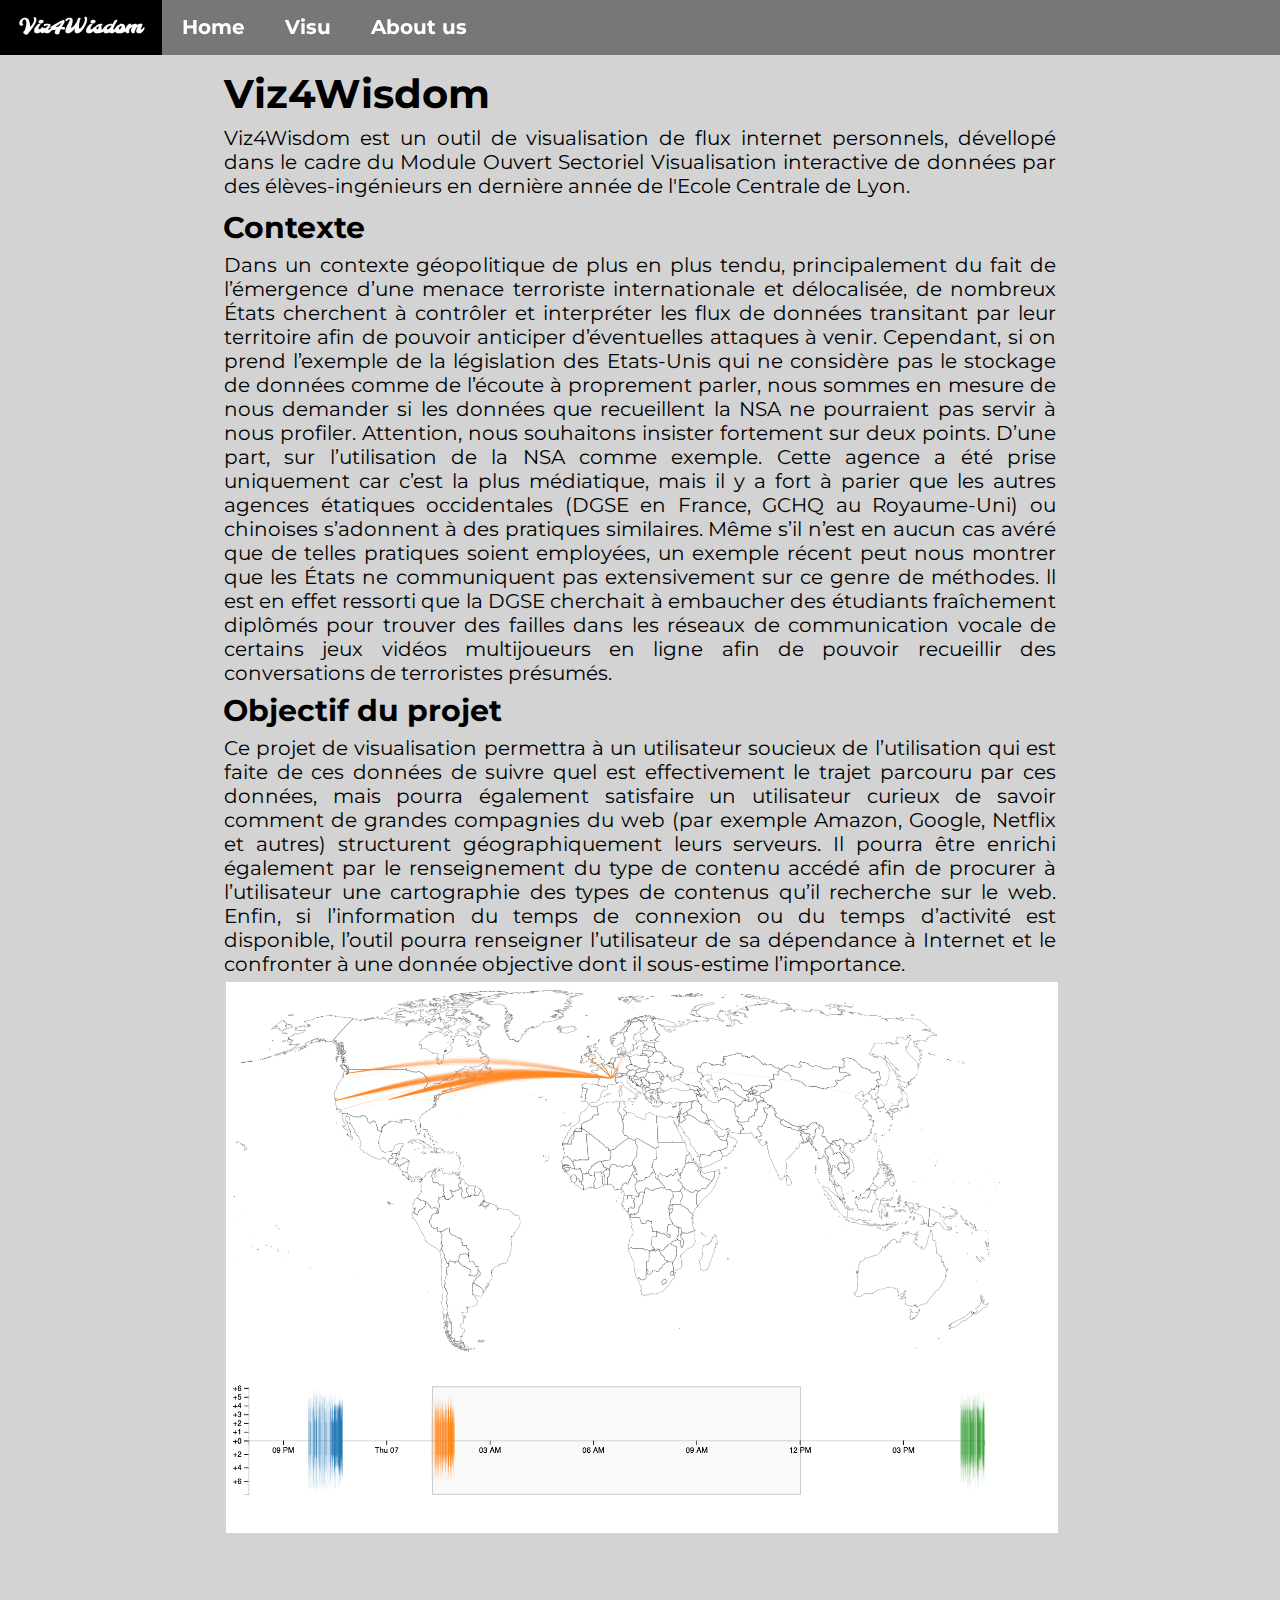
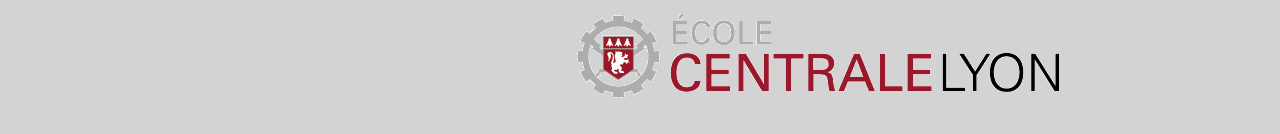
<file: integration/index.html>
<!DOCTYPE html>
<html lang="en">
	<head>
		<meta charset="utf-8">
		<title>homepage</title>
		<link rel="stylesheet" type="text/css" href="style.css">
		<link href="https://fonts.googleapis.com/css?family=Montserrat" rel="stylesheet">
		<link href="https://fonts.googleapis.com/css?family=Molle:400i" rel="stylesheet">
	</head>
	<body>
		
		<nav id="menu">
			<ul>
				<div id="divlogo">
				<a id="logo" href="#">Viz4Wisdom</a>
				</div>
				<li>
					<div>
					<a href="#">Home</a>
					</div>
				</li>
				<li>
					<a href=viz.html>Visu</a>
				</li>
				<li>
					<div>
					<a href="about.html">About us</a>
					</div>
				</li>
			</ul>
		</nav>
		<header></header>
		<main>
			<div id="presentation_projet">
				<h1>Viz4Wisdom</h1>
				<article>
					<p>Viz4Wisdom est un outil de visualisation de flux internet personnels, dévellopé dans le cadre du Module Ouvert Sectoriel Visualisation interactive de données par des élèves-ingénieurs en dernière année de l'Ecole Centrale de Lyon.<p>
				</article>
				<h2>Contexte</h2>
				<article>
					<p>Dans un contexte géopolitique de plus en plus tendu, principalement du fait de l’émergence d’une menace terroriste internationale et délocalisée, de nombreux États cherchent à contrôler et interpréter les flux de données transitant par leur territoire afin de pouvoir anticiper d’éventuelles attaques à venir. Cependant, si on prend l’exemple de la législation des Etats-Unis qui ne considère pas le stockage de données comme de l’écoute à proprement parler, nous sommes en mesure de nous demander si les données que recueillent la NSA ne pourraient pas servir à nous profiler. Attention, nous souhaitons insister fortement sur deux points. D’une part, sur l’utilisation de la NSA comme exemple. Cette agence a été prise uniquement car c’est la plus médiatique, mais il y a fort à parier que les autres agences étatiques occidentales (DGSE en France, GCHQ au Royaume-Uni) ou chinoises s’adonnent à des pratiques similaires. Même s’il n’est en aucun cas avéré que de telles pratiques soient employées, un exemple récent peut nous montrer que les États ne communiquent pas extensivement sur ce genre de méthodes. ll est en effet ressorti que la DGSE cherchait à embaucher des étudiants fraîchement diplômés pour trouver des failles dans les réseaux de communication vocale de certains jeux vidéos multijoueurs en ligne afin de pouvoir recueillir des conversations de terroristes présumés.</p>
				</article>
				<h2>Objectif du projet</h2>
				<article>	
					<p>Ce projet de visualisation permettra à un utilisateur soucieux de l’utilisation qui est faite de ces données de suivre quel est effectivement le trajet parcouru par ces données, mais pourra également satisfaire un utilisateur curieux de savoir comment de grandes compagnies du web (par exemple Amazon, Google, Netflix et autres) structurent géographiquement leurs serveurs. Il pourra être enrichi également par le renseignement du type de contenu accédé afin de procurer à l’utilisateur une cartographie des types de contenus qu’il recherche sur le web. Enfin, si l’information du temps de connexion ou du temps d’activité est disponible, l’outil pourra renseigner l’utilisateur de sa dépendance à Internet et le confronter à une donnée objective dont il sous-estime l’importance.</p>
					<figure id="visu">
						<img src="images/visu.png" alt="Exemple de visualisation globale">
					</figure>
				</article>
			</div>
		</main>
		<footer>
			<img class="logo_ecl" src="images/logo-ecl-rectangle-rvb-web.png" alt="Logo de l'Ecole Centrale de Lyon">
		</footer>
	</body>
	


</html>
</file>
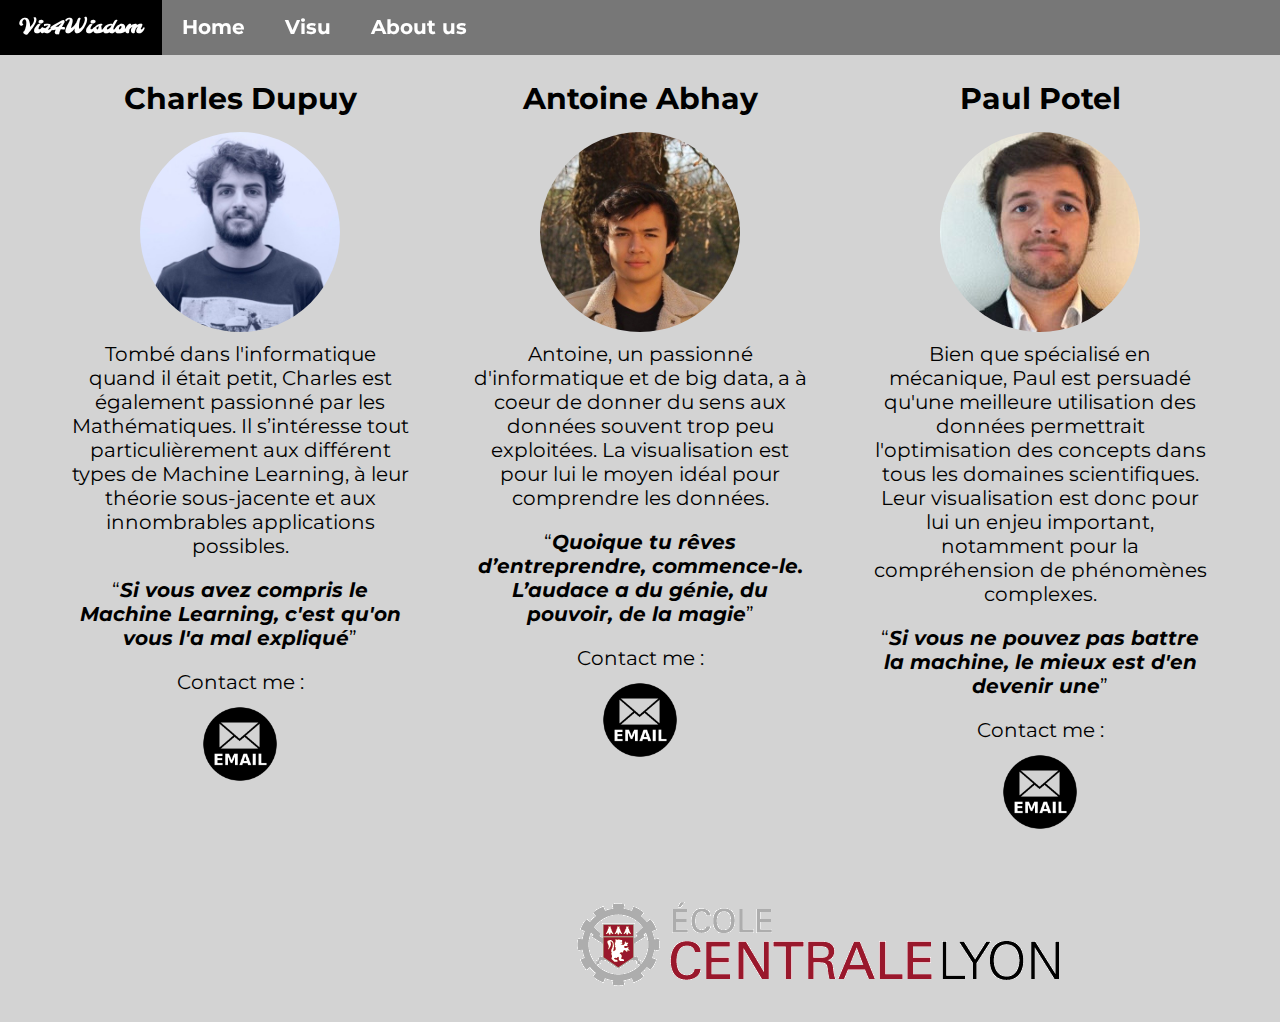
<file: integration/about.html>
<!DOCTYPE html>
<html lang="en">
	<head>
		<meta charset="utf-8">
		<title>about</title>
		<link rel="stylesheet" type="text/css" href="style.css">
		<link href="https://fonts.googleapis.com/css?family=Montserrat" rel="stylesheet">
		<link href="https://fonts.googleapis.com/css?family=Molle:400i" rel="stylesheet">
	</head>
	<body>
		
		<nav id="menu">
			<ul>
				<div id="divlogo">
				<a id="logo" href=index.html>Viz4Wisdom</a>
				</div>
				<li>
					<div>
					<a href=index.html>Home</a>
					</div>
				</li>
				<li>
					<a href=viz.html>Visu</a>
				</li>
				<li>
					<div>
					<a href=#>About us</a>
					</div>
				</li>
			</ul>
		</nav>
		<header></header>
		<main>
			<div id="presentations_container">
				<div class="presentation">
					<h2>Charles Dupuy</h2>
					<img class="photo" id="charles" src="images/charles.jpg" alt="Photographie de Charles Dupuy">
					<p>Tombé dans l'informatique quand il était petit, Charles est également passionné par les Mathématiques. Il s’intéresse tout particulièrement aux différent types de Machine Learning, à leur théorie sous-jacente et aux innombrables applications possibles.</p>
					<q><b><i>Si vous avez compris le Machine Learning, c'est qu'on vous l'a mal expliqué</i></b></q>
					<p>Contact me :</p>
					<a href="mailto:charles.dupuy@ecl15.ec-lyon.fr?Subject=Data4Wisdom" target="_top"><img class="logo_email" src="images/email.png" alt="Logo lien email"></a>
				</div>
				<div class="presentation">
					<h2>Antoine Abhay</h2>
					<img class="photo" id="antoine" src="images/antoine.jpg" alt="Photographie de Antoine Abhay">
					<p>Antoine, un passionné d'informatique et de big data, a à coeur de donner du sens aux données souvent trop peu exploitées. La visualisation est pour lui le moyen idéal pour comprendre les données.</p>
					<q><b><i>Quoique tu rêves d’entreprendre, commence-le. L’audace a du génie, du pouvoir, de la magie</i></b></q>
					<p>Contact me :</p>
					<a href="mailto:antoine.abhay@ecl15.ec-lyon.fr?Subject=Data4Wisdom" target="_top"><img class="logo_email" src="images/email.png" alt="Logo lien email"></a>
				</div>
				<div class="presentation">
					<h2>Paul Potel</h2>
					<img class="photo" id="paul" src="images/paul.jpg" alt="Photographie de Paul Potel">
					<p>Bien que spécialisé en mécanique, Paul est persuadé qu'une meilleure utilisation des données permettrait l'optimisation des concepts dans tous les domaines scientifiques. Leur visualisation est donc pour lui un enjeu important, notamment pour la compréhension de phénomènes complexes.</p>
					<q><b><i>Si vous ne pouvez pas battre la machine, le mieux est d'en devenir une</i></b></q>
					<p>Contact me :</p>
					<a href="mailto:paul.potel@ecl15.ec-lyon.fr?Subject=Data4Wisdom" target="_top"><img class="logo_email" src="images/email.png" alt="Logo lien email"></a>	
				</div>
			</div>
		</main>
		<footer>
			<img class="logo_ecl" src="images/logo-ecl-rectangle-rvb-web.png" alt="Logo de l'Ecole Centrale de Lyon">
		</footer>
	</body>
	


</html>
</file>
<file: integration/style.css>
* {
	margin: 0;
	padding: 0;
}

body {
	font-family: 'MontSerrat',cursive, sans-serif;
	font-size: 20px;
	background-color: lightGray;
}

.photo{
	display:block;
	border-radius:50%;
	width: 10em;
	height: 10em;
	margin-left:auto;
	margin-right:auto;

}

#menu {
	position :sticky;
	top:0;
	left:0;
	right:0;
	background: rgba(88,88,88,0.75);
	
}

#menu ul {
	display:flex;
	justify-content: flex-start;
	align-content: flex-start;

}

#menu li {
	list-style: none outside;
	padding: 0;
	margin: 0;
	float:left;
}

#menu li a:hover{
	color:black;
}

#menu li:hover{
	background-color:red;
}


#menu a {
	display: block;
	text-align: center;
	color: white;
	padding: 0.75em 1em;
	text-decoration: none;
	font-weight: bold;
}

main{
	padding: 0.5em 2em 1.5em 2em;

}

#logo{
	display: block;
	font-family: 'Molle',cursive, sans-serif;
	font-size: 20px;
	padding: 0.75em 1em;
	color: black;
	background-color: black; 
}

#divlogo{
	
}

path {
	fill: none;
	stroke: black;
	stroke-width: 0.2px;
}

.stream {
	fill: none;
	stroke: rgba(0, 153, 204, 0.1);
	stroke-width: 0.15px;
}

.hidden_stream {
	display: none
}


.hidden {
    display: none;
}

div.tooltip {
    color: #222;
    background-color: #fff;
    padding: .5em;
    text-shadow: #f5f5f5 0 1px 0;
    border-radius: 2px;
    opacity: 0.9;
    position: absolute;
}

#sliding_window {
    fill: rgba(225, 225, 225, 0.2);
    stroke: rgba(125, 125, 125, 0.5);
    border-radius: 2px;
}


#main_viz>div {
	margin: 1em 0em;
	padding: 0.5em;
	border : 4px solid black;
}
	

.presentation {
	width:25%
}

#global_container {
	background-color : white;
	border : 4px solid black;
	display: block;
	width:70%;
}

#main_viz {
	display:flex;
	justify-content:center;
}

#global_container svg {
	display: block;
	margin:auto;
}

#presentations_container {
	display: flex;
	justify-content : space-around;
}

.presentation {
	width:30%
}

.presentation p,.presentation q,.presentation h2{
	padding:0.5em;
	display:block;
	text-align:center;
}

.logo_email{
	display: block;
	width:4em;
	margin-left:auto;
	margin-right:auto;
}

body{
	position:relative;
	padding:0 0 8em 0;
}

footer{
	position:absolute;
	bottom:0;
	left:0;
	right:0;
}


.logo_ecl{
	display:block;
	margin-right:15%;
	margin-left:auto;
}

#presentation_projet *{
	padding:0.1em
}

#presentation_projet{
	margin-left:15%;
	margin-right:15%;
	text-align:justify;
}
	
figure *{
	width:100%
	}
</file>
